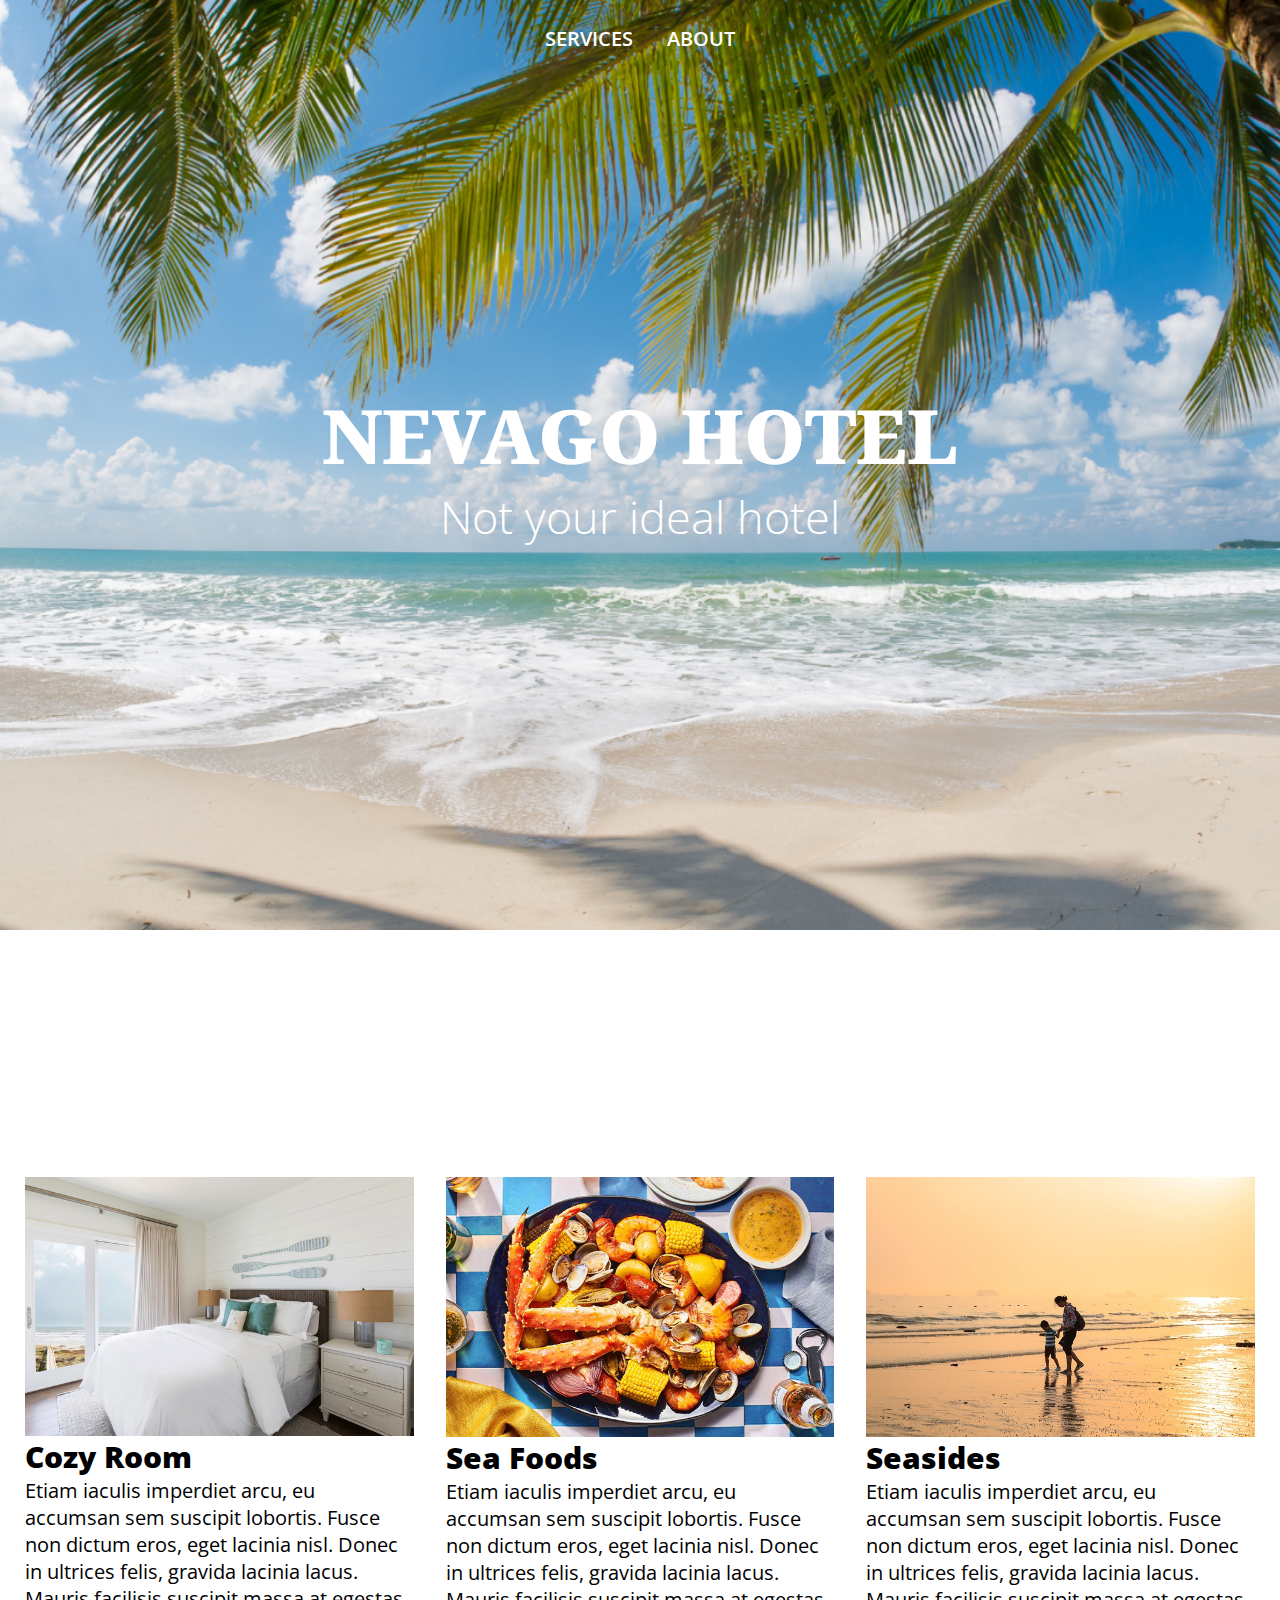
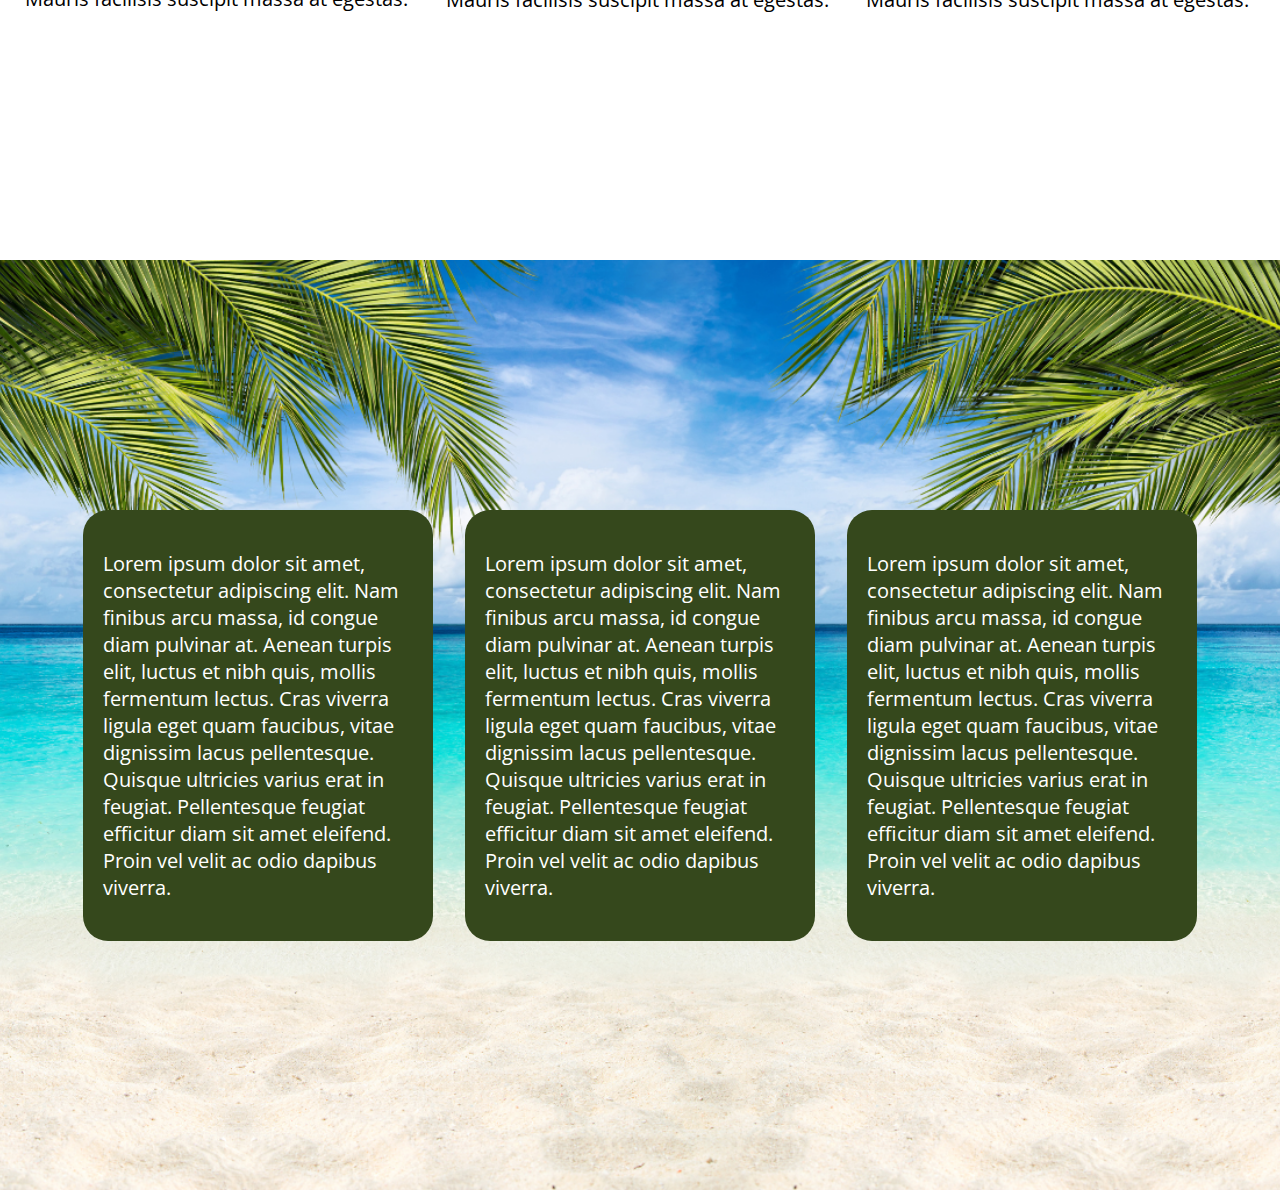
<file: index.html>
<!DOCTYPE html>
<html lang="en">

<head>
    <meta charset="UTF-8">
    <meta name="viewport" content="width=device-width, initial-scale=1.0">
    <link rel="stylesheet" href="./css/index.css">
    <title>Hotel Nevago</title>
</head>

<body>

    <header>
        <nav class="navbar">
            <ul>
                <li><a href="#services">Services</a></li>
                <li><a href="#about">About</a></li>
            </ul>
        </nav>
    </header>

    <main>
        <section class="block-padding first">
            <div class="container main-con">
                <div class="main-intro">
                    <h1>Nevago hotel</h1>
                    <p>Not your ideal hotel</p>
                </div>
            </div>
        </section>

        <section class="block-padding" id="services">
            <div class="container main-con">
                <div class="even-columns">
                    <div>
                        <img src="./images/beachroom.jpg" alt="">
                        <h2>Cozy Room</h2>
                        <p>Etiam iaculis imperdiet arcu, eu accumsan sem suscipit lobortis. Fusce non dictum eros, eget
                            lacinia nisl. Donec in ultrices felis, gravida lacinia lacus. Mauris facilisis suscipit
                            massa at egestas.</p>
                    </div>
                    <div>
                        <img src="./images/seafood.jpg" alt="">
                        <h2>Sea Foods</h2>
                        <p>Etiam iaculis imperdiet arcu, eu accumsan sem suscipit lobortis. Fusce non dictum eros, eget
                            lacinia nisl. Donec in ultrices felis, gravida lacinia lacus. Mauris facilisis suscipit
                            massa at egestas.</p>
                    </div>
                    <div>
                        <img src="./images/seaside.jpg  " alt="">
                        <h2>Seasides</h2>
                        <p>Etiam iaculis imperdiet arcu, eu accumsan sem suscipit lobortis. Fusce non dictum eros, eget
                            lacinia nisl. Donec in ultrices felis, gravida lacinia lacus. Mauris facilisis suscipit
                            massa at egestas.</p>
                    </div>
                </div>
            </div>
        </section>

        <section class="block-padding last-el" id="about">
            <div class="container main-con">
                <div class="even-columns last">
                    <div>
                        <p>Lorem ipsum dolor sit amet, consectetur adipiscing elit. Nam finibus arcu massa, id congue
                            diam pulvinar at. Aenean turpis elit, luctus et nibh quis, mollis fermentum lectus. Cras
                            viverra ligula eget quam faucibus, vitae dignissim lacus pellentesque. Quisque ultricies
                            varius erat in feugiat. Pellentesque feugiat efficitur diam sit amet eleifend. Proin vel
                            velit ac odio dapibus viverra.</p>
                    </div>
                    <div>
                        <p>Lorem ipsum dolor sit amet, consectetur adipiscing elit. Nam finibus arcu massa, id congue
                            diam pulvinar at. Aenean turpis elit, luctus et nibh quis, mollis fermentum lectus. Cras
                            viverra ligula eget quam faucibus, vitae dignissim lacus pellentesque. Quisque ultricies
                            varius erat in feugiat. Pellentesque feugiat efficitur diam sit amet eleifend. Proin vel
                            velit ac odio dapibus viverra.</p>
                    </div>
                    <div>
                        <p>Lorem ipsum dolor sit amet, consectetur adipiscing elit. Nam finibus arcu massa, id congue
                            diam pulvinar at. Aenean turpis elit, luctus et nibh quis, mollis fermentum lectus. Cras
                            viverra ligula eget quam faucibus, vitae dignissim lacus pellentesque. Quisque ultricies
                            varius erat in feugiat. Pellentesque feugiat efficitur diam sit amet eleifend. Proin vel
                            velit ac odio dapibus viverra.</p>
                    </div>
                </div>
            </div>
        </section>
    </main>

</body>

</html>
</file>
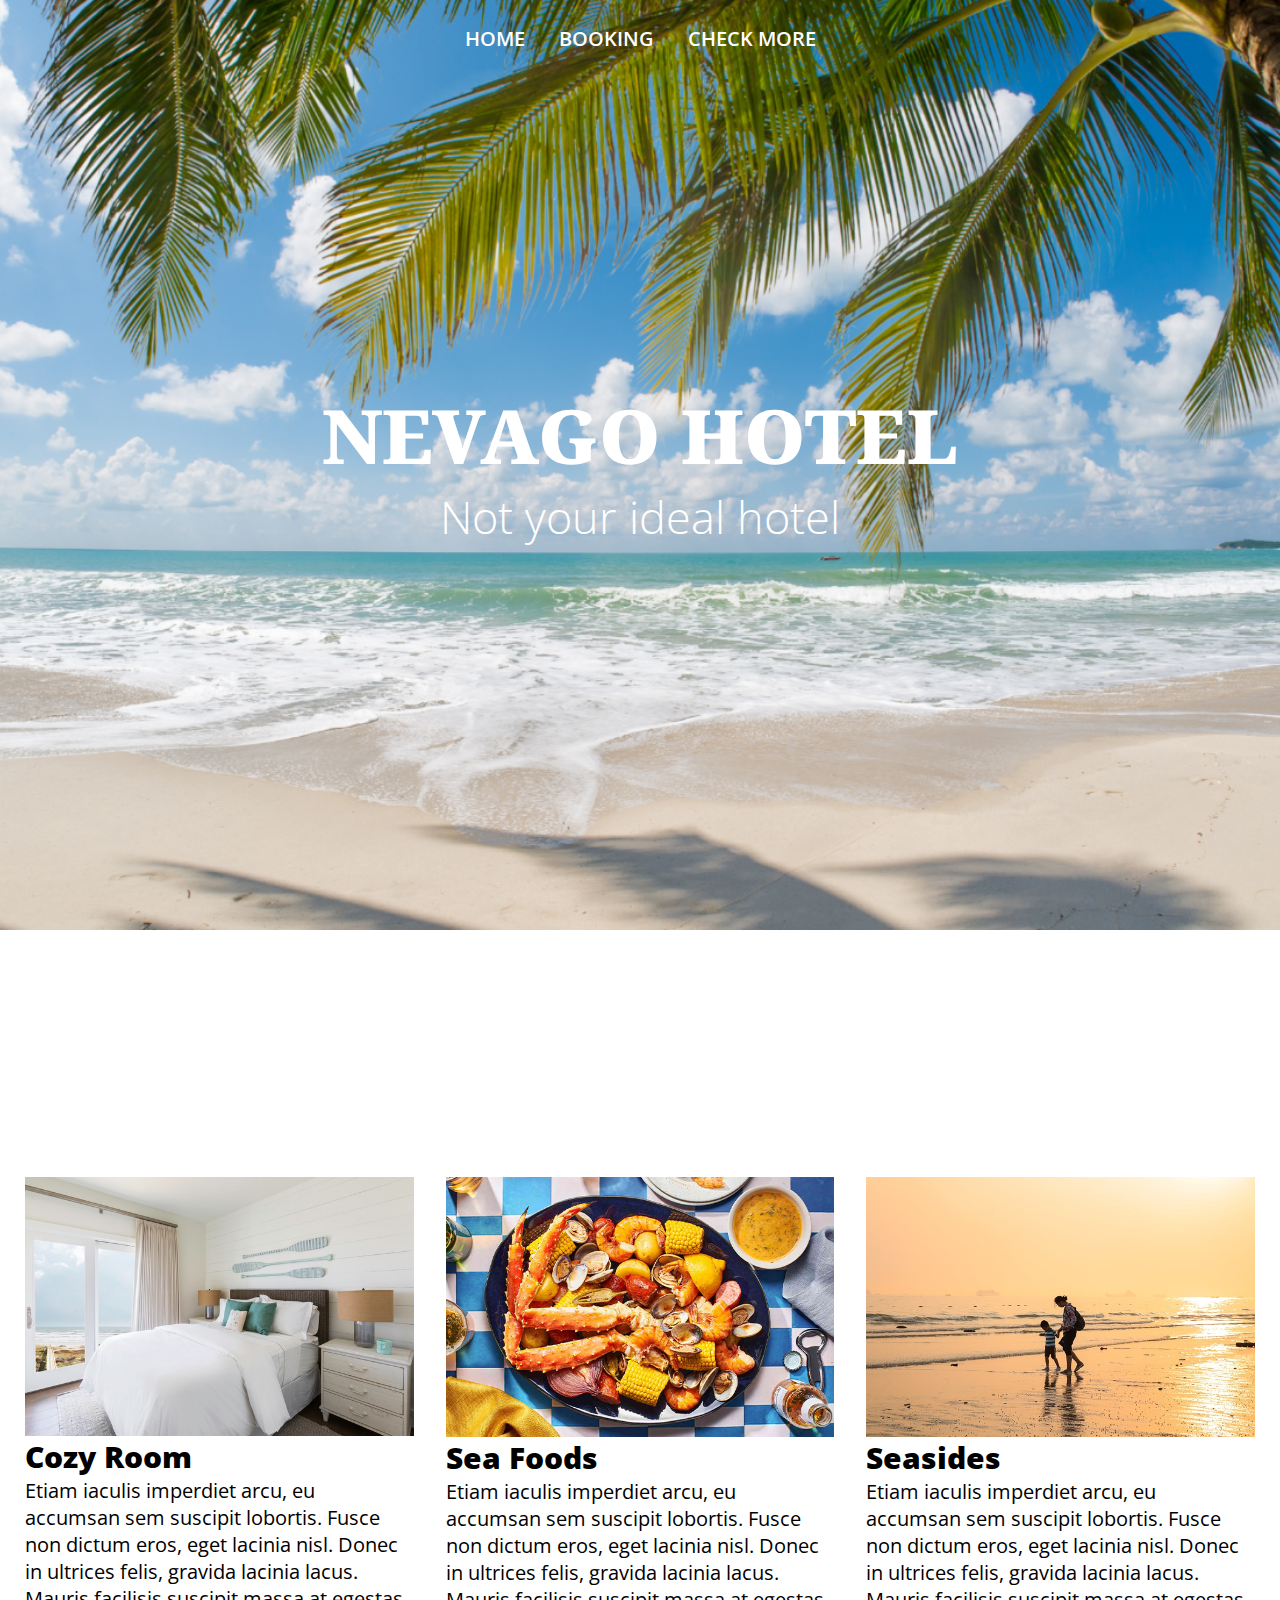
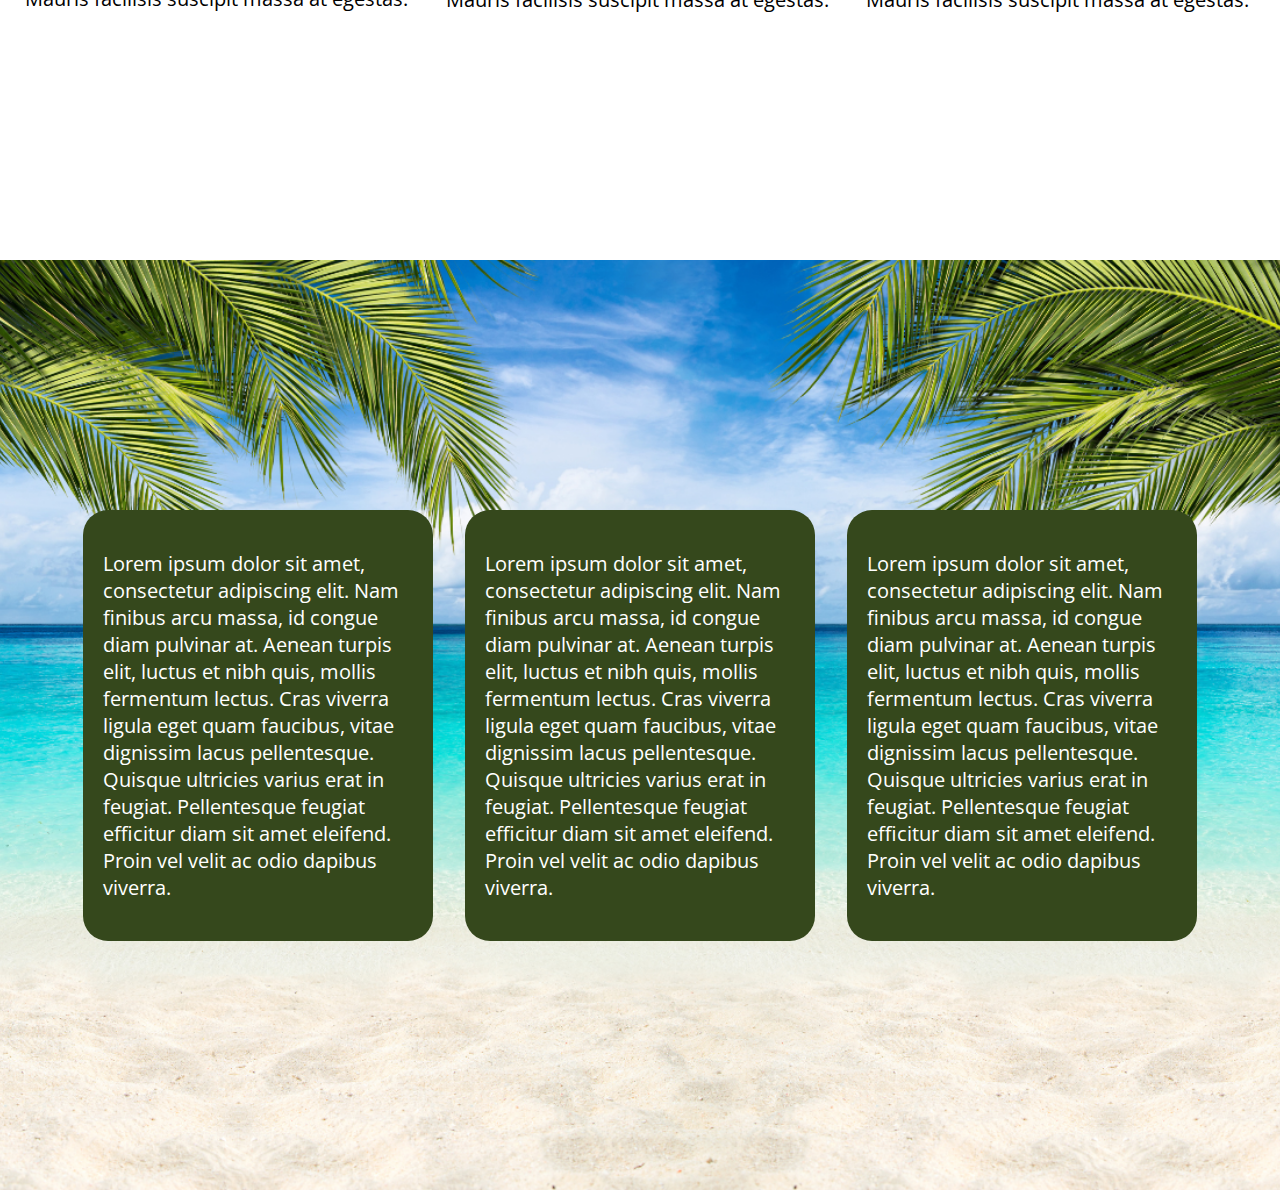
<file: index-with-nav.html>
<!DOCTYPE html>
<html lang="en">

<head>
    <meta charset="UTF-8">
    <meta name="viewport" content="width=device-width, initial-scale=1.0">
    <link rel="stylesheet" href="./css/index.css">
    <title>Hotel Nevago</title>
</head>

<body>

    <header>
        <nav class="navbar">
            <ul>
                <li><a href="">Home</a></li>
                <li><a href="">Booking</a></li>
                <li><a href="">Check More</a></li>
            </ul>
        </nav>
    </header>

    <main>
        <section class="block-padding first">
            <div class="container main-con">
                <div class="main-intro">
                    <h1>Nevago hotel</h1>
                    <p>Not your ideal hotel</p>
                </div>
            </div>
        </section>

        <section class="block-padding">
            <div class="container main-con">
                <div class="even-columns">
                    <div>
                        <img src="./images/beachroom.jpg" alt="">
                        <h2>Cozy Room</h2>
                        <p>Etiam iaculis imperdiet arcu, eu accumsan sem suscipit lobortis. Fusce non dictum eros, eget
                            lacinia nisl. Donec in ultrices felis, gravida lacinia lacus. Mauris facilisis suscipit
                            massa at egestas.</p>
                    </div>
                    <div>
                        <img src="./images/seafood.jpg" alt="">
                        <h2>Sea Foods</h2>
                        <p>Etiam iaculis imperdiet arcu, eu accumsan sem suscipit lobortis. Fusce non dictum eros, eget
                            lacinia nisl. Donec in ultrices felis, gravida lacinia lacus. Mauris facilisis suscipit
                            massa at egestas.</p>
                    </div>
                    <div>
                        <img src="./images/seaside.jpg  " alt="">
                        <h2>Seasides</h2>
                        <p>Etiam iaculis imperdiet arcu, eu accumsan sem suscipit lobortis. Fusce non dictum eros, eget
                            lacinia nisl. Donec in ultrices felis, gravida lacinia lacus. Mauris facilisis suscipit
                            massa at egestas.</p>
                    </div>
                </div>
            </div>
        </section>

        <section class="block-padding last-el">
            <div class="container main-con">
                <div class="even-columns last">
                    <div>
                        <p>Lorem ipsum dolor sit amet, consectetur adipiscing elit. Nam finibus arcu massa, id congue
                            diam pulvinar at. Aenean turpis elit, luctus et nibh quis, mollis fermentum lectus. Cras
                            viverra ligula eget quam faucibus, vitae dignissim lacus pellentesque. Quisque ultricies
                            varius erat in feugiat. Pellentesque feugiat efficitur diam sit amet eleifend. Proin vel
                            velit ac odio dapibus viverra.</p>
                    </div>
                    <div>
                        <p>Lorem ipsum dolor sit amet, consectetur adipiscing elit. Nam finibus arcu massa, id congue
                            diam pulvinar at. Aenean turpis elit, luctus et nibh quis, mollis fermentum lectus. Cras
                            viverra ligula eget quam faucibus, vitae dignissim lacus pellentesque. Quisque ultricies
                            varius erat in feugiat. Pellentesque feugiat efficitur diam sit amet eleifend. Proin vel
                            velit ac odio dapibus viverra.</p>
                    </div>
                    <div>
                        <p>Lorem ipsum dolor sit amet, consectetur adipiscing elit. Nam finibus arcu massa, id congue
                            diam pulvinar at. Aenean turpis elit, luctus et nibh quis, mollis fermentum lectus. Cras
                            viverra ligula eget quam faucibus, vitae dignissim lacus pellentesque. Quisque ultricies
                            varius erat in feugiat. Pellentesque feugiat efficitur diam sit amet eleifend. Proin vel
                            velit ac odio dapibus viverra.</p>
                    </div>
                </div>
            </div>
        </section>
    </main>

</body>

</html>
</file>
<file: css/index.css>
@import url('https://fonts.googleapis.com/css2?family=Open+Sans:ital,wght@0,300..800;1,300..800&display=swap');
@import url('https://fonts.googleapis.com/css2?family=Noto+Serif:ital,wght@0,100..900;1,100..900&display=swap');

:root {
    --ff-secondary: "Open Sans", sans-serif;
    --ff-primary: "Noto Serif", serif;

    --fc-main: #FFFFFF;
    --fc-secondary: #000000;

    --bc-main: #35481C;

    --fw-lighter: 300;
    --fw-normal: 600;
    --fw-bolder: 900;
}

* {
    padding: 0;
    margin: 0;
    box-sizing: border-box;
}

img {
    display: block;
    width: 100%;
}

/* ------------- GENERAL STYLING ------------- */

html {
    scroll-behavior: smooth;
}

body {
    font-family: var(--ff-primary);
}

header {
    font-family: var(--ff-secondary);
}

.first {
    background: url('../images/NEVAGO_HOTEL.png');
    background-size: cover;
    background-position: center;
    background-repeat: no-repeat;
}

.container {
    min-height: 100vh;
    padding-inline: 25px;
}


.last-el {
    background: url('../images/last.png');
    background-size: cover;
    background-position: center;
    background-repeat: no-repeat;
}

.block-padding {
    padding-block: 15px;
}

.even-columns {
    display: grid;
    gap: 2em;
    grid-auto-flow: column;
    grid-auto-columns: 1fr;
}

.even-columns > div {
    max-width: 500px;
}

.even-columns > div img {
    max-height: 400px;
    max-width: 100%;
}

/* ------------- BODY STYLING ------------- */

.navbar {
    position: absolute;
    left: 0;
    right: 0;
    text-align: center;
    padding: 25px;
}

.navbar ul li {
    list-style: none;
    display: inline-block;
    margin-inline: 15px;
}

.navbar a {
    position: relative;
    color: var(--fc-main);
    text-decoration: none;
    text-transform: uppercase;
    font-size: 20px;
    font-weight: var(--fw-normal);
}

.navbar a::before {
    position: absolute;
    content: '';
    top: 100%;
    left: 0;
    width: 0;
    height: 2px;
    background-color: var(--fc-main);
    transition: .5s ease-in-out;
}

.navbar a:hover::before {
    width: 100%;
}

.main-con {
    display: flex;
    flex-direction: column;
    justify-content: center;
    align-items: center;
}

.main-intro {
    text-align: center;
    color: var(--fc-main);
}

.main-intro h1 {
    font-size: 75px;
    font-weight: var(--fw-bolder);
    color: var(--fc-main);
    text-transform: uppercase;
}

.main-intro p {
    font-size: 45px;
    font-family: var(--ff-secondary);
    font-weight: var(--fw-lighter);
    color: var(--fc-main);
}

.even-columns > div {
    font-family: var(--ff-secondary);
    color: var(--fc-secondary);
}

.even-columns > div h2 {
    font-size: 30px;
    font-weight: var(--fw-bolder);
}

.even-columns > div p {
    font-size: 20px;
}

.last > div {
    max-width: 350px;
    padding: 40px 20px;
    border-radius: 25px;
    background-color: #35481C;
}

.last > div p {
    font-size: 20px;
    color: var(--fc-main);
}

@media (width <= 1080px) {
    .main-intro {
        padding: 0;
    }

    .main-intro h1 {
        font-size: 35px;
        text-transform: uppercase;
    }

    .main-intro p {
        font-size: 25px;
    }

    .even-columns {
        gap: 5rem;
        grid-auto-flow: row;
        grid-auto-columns: 1fr;
    }

    .last > div {
        max-width: 650px;
    }

    .last > div p {
        font-size: 24px;
    }
}

@media (width <= 800px) {
    .even-columns {
        gap: 1rem;
    }

    .last > div {
        max-width: 100%;
    }

    .last > div p {
        font-size: 20px;
    }
}

@media (width <= 472px) {
    .navbar a {
        font-size: 15px;
    }
}
</file>
